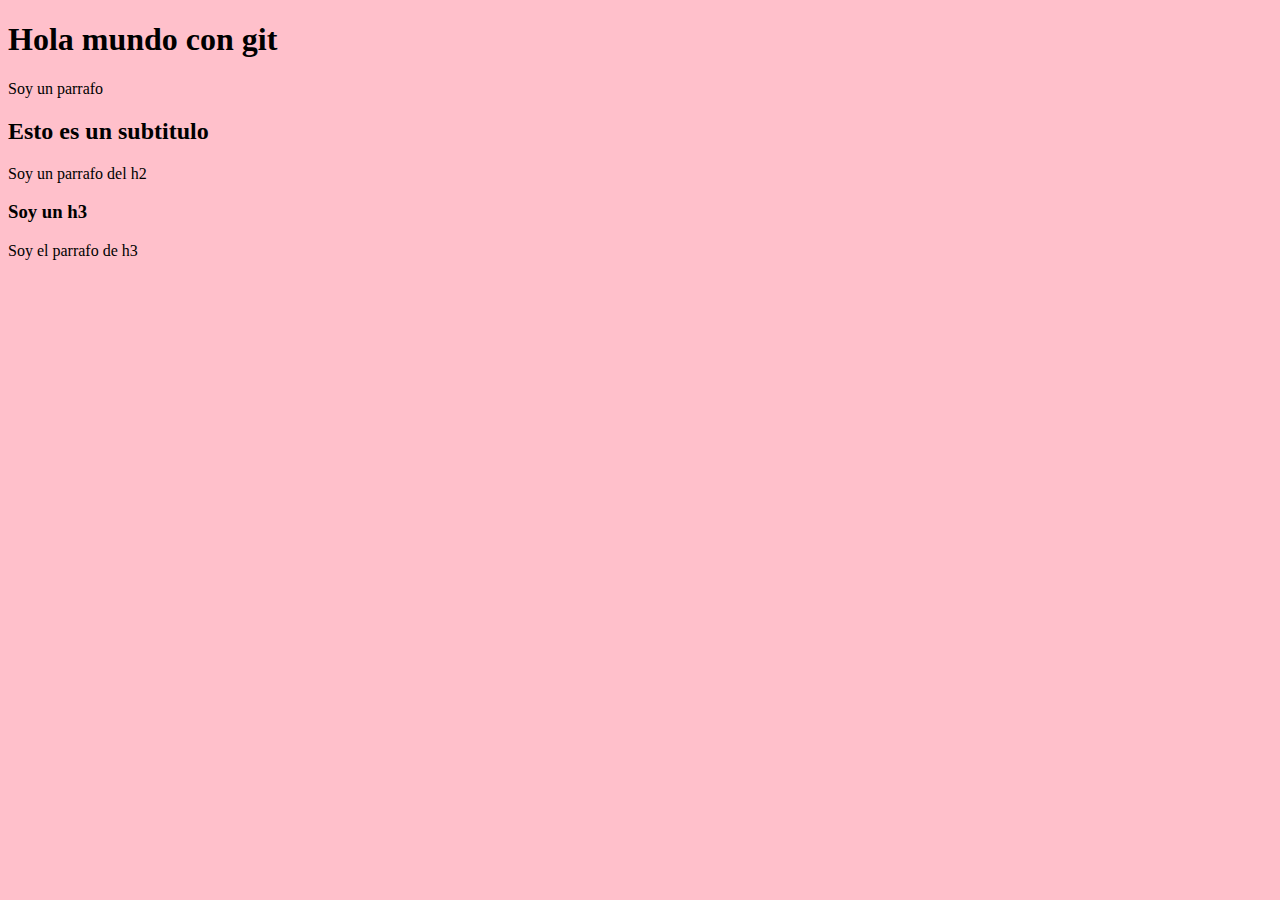
<file: index.html>
<!DOCTYPE html>
<html lang="es">
<head>
    <meta charset="UTF-8">
    <meta http-equiv="X-UA-Compatible" content="IE=edge">
    <meta name="viewport" content="width=device-width, initial-scale=1.0">
    
    <link rel="stylesheet" href="css/style.css">
    <title>Clase 09 - Git</title>
</head>
<body>

    <h1>Hola mundo con git</h1>

    <p>Soy un parrafo</p>

    <h2>Esto es un subtitulo</h2>

    <p>Soy un parrafo del h2</p>

    <h3>Soy un h3 </h3>

    <p>Soy el parrafo de h3</p>
    

</body>
</html>
</file>
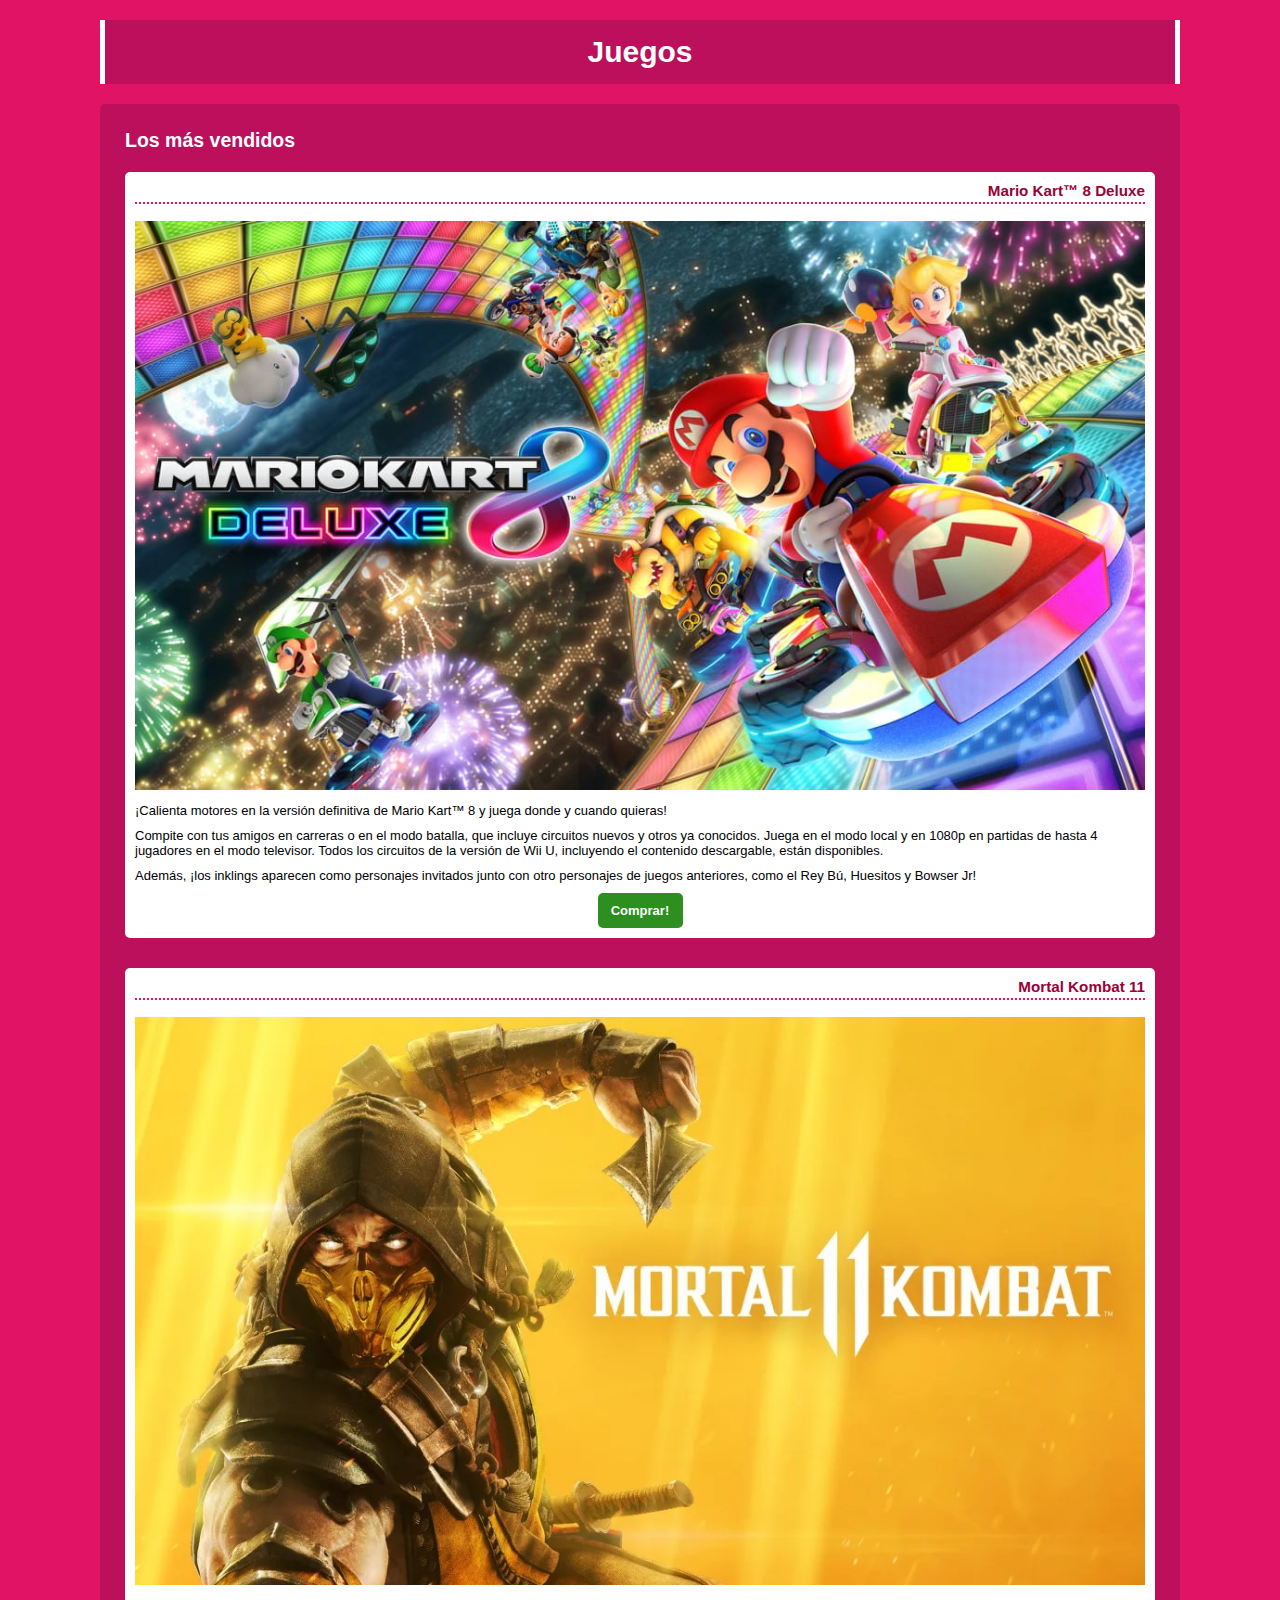
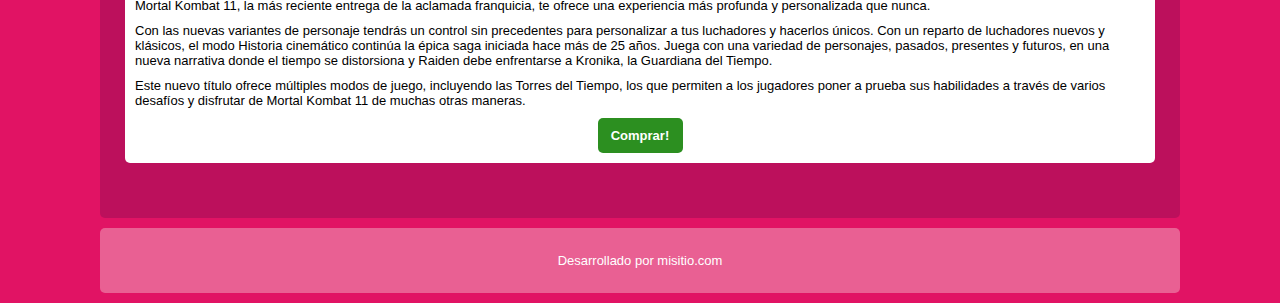
<file: ejercicio_04-Candela-Baclini/index.html>
<!DOCTYPE html>
<html lang="es">
<head>
    <meta charset="UTF-8">
    <meta http-equiv="X-UA-Compatible" content="IE=edge">
    <meta name="viewport" content="width=device-width, initial-scale=1.0">
    
    <link rel="stylesheet" href="css/estilo-1.css">
    <title>Ejercicio 04</title>
</head>
<body>

    <header class="contenedor-principal" id="header">
        <h1>Juegos</h1>
    </header>

    <main>
        <section class="contenedor-principal">
            <h2>Los más vendidos</h2>

            <article class="contenedor2">
                <h3>Mario Kart™ 8 Deluxe</h3>

                <div class="linea-punteada">

                </div>

                <img src="img/mario-kart-8-deluxe.jpg" alt="Portada Mario Kart 8">

                <p>¡Calienta motores en la versión definitiva de Mario Kart™ 8 y juega donde y cuando quieras!</p>

                <p>Compite con tus amigos en carreras o en el modo batalla, que incluye circuitos nuevos y otros ya
                    conocidos.
                    Juega en el modo local y en 1080p en partidas de hasta 4 jugadores en el modo televisor.
                    Todos los circuitos de la versión de Wii U, incluyendo el contenido descargable, están disponibles.
                </p>

                <p>Además, ¡los inklings aparecen como personajes invitados junto con otro personajes de juegos
                    anteriores,
                    como el Rey Bú, Huesitos y Bowser Jr!</p>

                <a class="boton" href="MarioKart.html">Comprar!</a>
            </article>

            <article class="contenedor2">
                <h3>Mortal Kombat 11</h3>

                <div class="linea-punteada">

                </div>

                <img src="img/mortal-kombat-11.jpg" alt="Portada Mortal Kombat 11">

                <p>Mortal Kombat 11, la más reciente entrega de la aclamada franquicia,
                    te ofrece una experiencia más profunda y personalizada que nunca.</p>

                <p>Con las nuevas variantes de personaje tendrás un control sin precedentes
                    para personalizar a tus luchadores y hacerlos únicos.
                    Con un reparto de luchadores nuevos y klásicos, el modo Historia cinemático
                    continúa la épica saga iniciada hace más de 25 años.
                    Juega con una variedad de personajes, pasados, presentes y futuros,
                    en una nueva narrativa donde el tiempo se distorsiona y Raiden debe
                    enfrentarse a Kronika, la Guardiana del Tiempo.</p>

                <p>Este nuevo título ofrece múltiples modos de juego, incluyendo las Torres del Tiempo,
                    los que permiten a los jugadores poner a prueba sus habilidades a través de varios
                    desafíos y disfrutar de Mortal Kombat 11 de muchas otras maneras.</p>

                <a class="boton" href="MortalKombat.html">Comprar!</a>
            </article>
        </section>
    </main>

    <footer class="contenedor-principal" id="footer">
        Desarrollado por misitio.com
    </footer>
    
    <script src="js/main.js"></script>
    
</body>
</html>
</file>
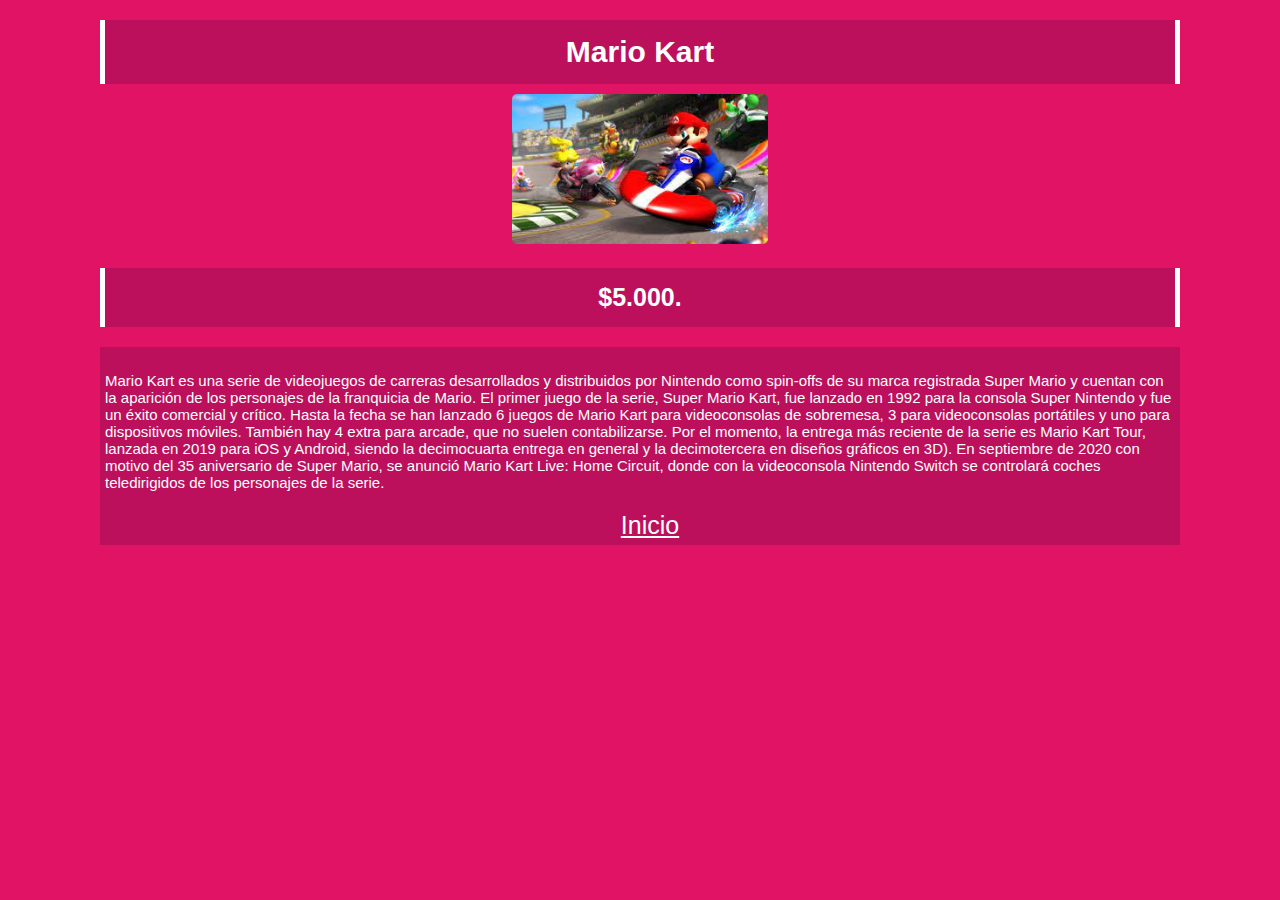
<file: ejercicio_04-Candela-Baclini/MarioKart.html>
<!DOCTYPE html>
<html lang="es">
<head>
    <meta charset="UTF-8">
    <meta http-equiv="X-UA-Compatible" content="IE=edge">
    <meta name="viewport" content="width=device-width, initial-scale=1.0">
    
    <link rel="stylesheet" href="css/estilo-2.css">
    <title>MarioKart</title>
</head>
<body>

    <header class="contenedor-principal" id="header">
        <h1>Mario Kart</h1>
    </header>

    <img src="img/mario kart1.jpg" alt="">

    <header class="contenedor-principal" id="header">
        <h2>$5.000.</h2>
    </header>

    <main>
        <section class="contenedor-principal">

            <p>Mario Kart es una serie de videojuegos de carreras desarrollados y distribuidos por Nintendo como spin-offs de su marca registrada Super Mario y cuentan con la aparición de los personajes de la franquicia de Mario. El primer juego de la serie, Super Mario Kart, fue lanzado en 1992 para la consola Super Nintendo y fue un éxito comercial y crítico.
            Hasta la fecha se han lanzado 6 juegos de Mario Kart para videoconsolas de sobremesa, 3 para videoconsolas portátiles y uno para dispositivos móviles. También hay 4 extra para arcade, que no suelen contabilizarse. Por el momento, la entrega más reciente de la serie es Mario Kart Tour, lanzada en 2019 para iOS y Android, siendo la decimocuarta entrega en general y la decimotercera en diseños gráficos en 3D). En septiembre de 2020 con motivo del 35 aniversario de Super Mario, se anunció Mario Kart Live: Home Circuit, donde con la videoconsola Nintendo Switch se controlará coches teledirigidos de los personajes de la serie.</p>
                
            <a class="inicio" href="index.html">Inicio</a>

        </section>
    </main>

    
</body>
</html>
</file>
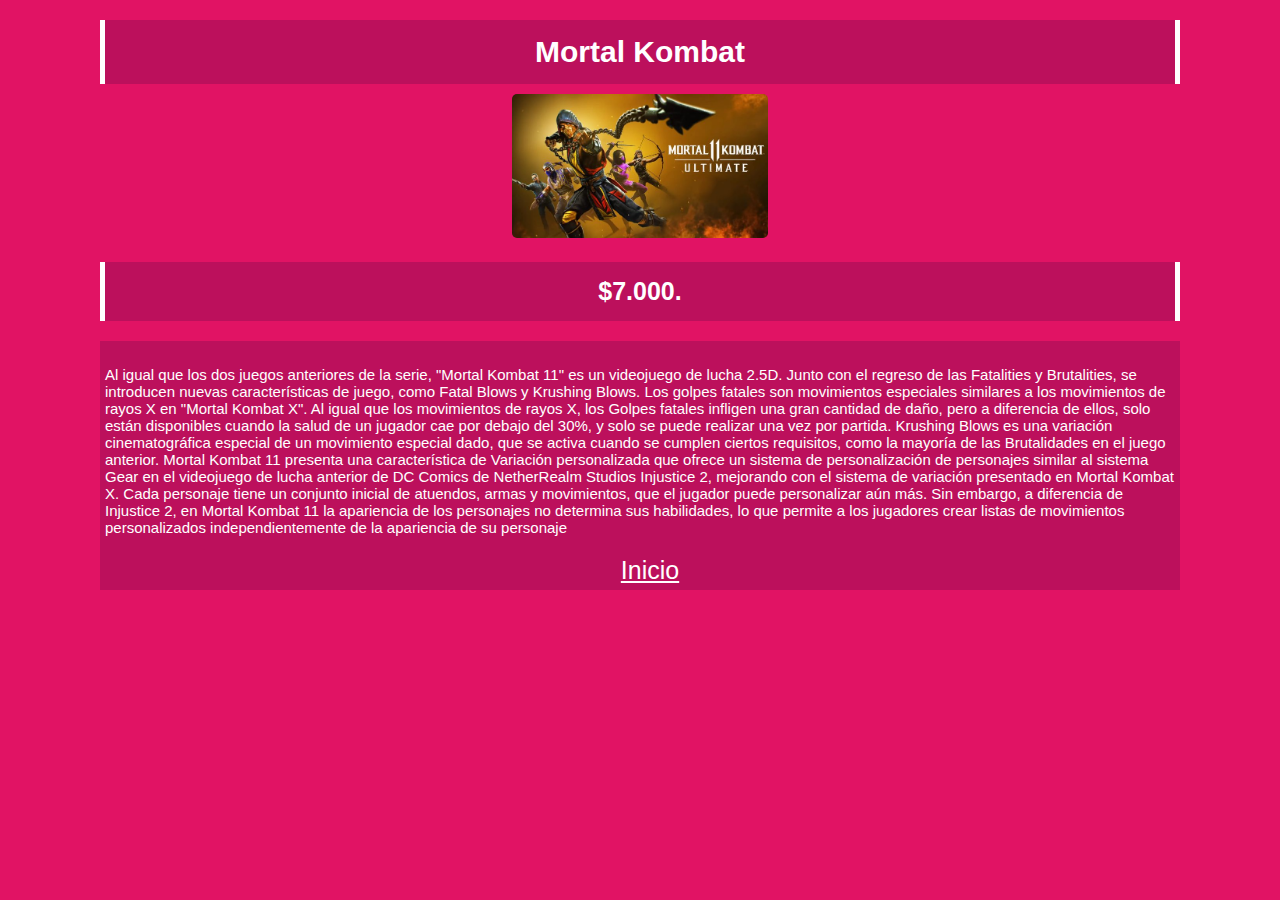
<file: ejercicio_04-Candela-Baclini/MortalKombat.html>
<!DOCTYPE html>
<html lang="es">
<head>
    <meta charset="UTF-8">
    <meta http-equiv="X-UA-Compatible" content="IE=edge">
    <meta name="viewport" content="width=device-width, initial-scale=1.0">
    
    <link rel="stylesheet" href="css/estilo-3.css">
    <title>MortalKombat</title>
</head>
<body>

    <header class="contenedor-principal" id="header">
        <h1>Mortal Kombat</h1>
    </header>

    <img src="img/mortal-kombat-11-ultimate.jpg" alt="">

    <header class="contenedor-principal" id="header">
        <h2>$7.000.</h2>
    </header>

    <main>
        <section class="contenedor-principal">

            <p>Al igual que los dos juegos anteriores de la serie, "Mortal Kombat 11" es un videojuego de lucha 2.5D. Junto con el regreso de las Fatalities y Brutalities, se introducen nuevas características de juego, como Fatal Blows y Krushing Blows. Los golpes fatales son movimientos especiales similares a los movimientos de rayos X en "Mortal Kombat X". Al igual que los movimientos de rayos X, los Golpes fatales infligen una gran cantidad de daño, pero a diferencia de ellos, solo están disponibles cuando la salud de un jugador cae por debajo del 30%, y solo se puede realizar una vez por partida. Krushing Blows es una variación cinematográfica especial de un movimiento especial dado, que se activa cuando se cumplen ciertos requisitos, como la mayoría de las Brutalidades en el juego anterior.
            Mortal Kombat 11 presenta una característica de Variación personalizada que ofrece un sistema de personalización de personajes similar al sistema Gear en el videojuego de lucha anterior de DC Comics de NetherRealm Studios Injustice 2, mejorando con el sistema de variación presentado en Mortal Kombat X. Cada personaje tiene un conjunto inicial de atuendos, armas y movimientos, que el jugador puede personalizar aún más. Sin embargo, a diferencia de Injustice 2, en Mortal Kombat 11 la apariencia de los personajes no determina sus habilidades, lo que permite a los jugadores crear listas de movimientos personalizados independientemente de la apariencia de su personaje</p>
                
            <a class="inicio" href="index.html">Inicio</a>

        </section>
    </main>

    
</body>
</html>
</file>
<file: css/style.css>
body {
    background-color: pink;
}
</file>
<file: ejercicio_04-Candela-Baclini/css/estilo-1.css>
* {
    box-sizing: border-box;
    margin: 0;
    padding: 0;
}

body {
    background-color: #E11364;
    font-family: Arial, Helvetica, sans-serif ;
    font-size: 13px;

}

h1 {
    font-size: 30px;
    margin-top: 10px;
    margin-bottom: 10px;
}

.contenedor-principal {
    background-color: #BC105C;
    color: white;
    flex-direction: column;
    text-align: center;
    margin: 100px;
    margin-top: 20px;
    margin-bottom: 10px;
    padding: 25px;
}

#header {
    padding: 5px;
}

section {
    border-radius: 5px;
}

.contenedor2 {
    background-color: white;
    color:#9C0037 ;
    border-radius: 5px;
}

h2 {
    margin-bottom: 20px;
    text-align: left;
}

h3 {
    display: flex;
    justify-content: right;
    margin-bottom: 3px;
}

img {
    width: 100%;
}

article{
    padding: 10px;
    margin-bottom: 30px;
}

.linea-punteada {
    color: #E11364;
    border-top: 2px dotted;
    padding: 5px;
    margin-bottom: 7px;
}

header {
    border-width: 5px;
    margin: 1px;
    border-left-style: solid;
    border-left-color: white;
    border-right-style: solid;
    border-right-color: white;
}

p {
    color: black;
    margin-top: 10px;
    margin-bottom: 10px;
    text-align: left;
}

a {
    text-decoration: none;
    color: white;
}

.boton {
    width: 85px;
    height: 35px;
    display: inline-flex;
    background-color: #2C8F20;
    border-radius: 5px;
    font-weight: bold;
    align-items: center;
    justify-content: center;
}

#footer {
    background-color: #E96093;
    border-radius: 5px;
    margin-bottom: 10px;
    margin-top: 10px;
}
</file>
<file: ejercicio_04-Candela-Baclini/css/estilo-2.css>
* {
    box-sizing: border-box;
    margin: 0;
    padding: 0;
}

body {
    background-color: #E11364;
    font-family: Arial, Helvetica, sans-serif ;
}

header {
    border-width: 5px;
    margin: 1px;
    border-left-style: solid;
    border-left-color: white;
    border-right-style: solid;
    border-right-color: white;
}

.contenedor-principal {
    background-color: #BC105C;
    color: white;
    flex-direction: column;
    text-align: center;
    margin: 100px;
    margin-top: 20px;
    margin-bottom: 10px;
    padding: 5px;
}

h1 {
    font-size: 35px;
    color: white;
    text-align: center;
    font-size: 30px;
    margin-top: 10px;
    margin-bottom: 10px;
}

h2 {
    margin-bottom: 10px;
    font-size: 25px;
    color: white;
    margin-top: 10px;
    text-align:center;
}

img {
    border-radius: 5px;
    margin-left: 40%;
    width: 20%;
}

p {
    font-size: 15px;
    color: white;
    margin-top: 20px;
    margin-bottom: 20px;
    text-align: left;
}

.inicio {
    font-size: 25px;
    color: white;
    margin-top: 20px;
    margin-left: 20px; 
}
</file>
<file: ejercicio_04-Candela-Baclini/css/estilo-3.css>
* {
    box-sizing: border-box;
    margin: 0;
    padding: 0;
}

body {
    background-color: #E11364;
    font-family: Arial, Helvetica, sans-serif ;
}

header {
    border-width: 5px;
    margin: 1px;
    border-left-style: solid;
    border-left-color: white;
    border-right-style: solid;
    border-right-color: white;
}

.contenedor-principal {
    background-color: #BC105C;
    color: white;
    flex-direction: column;
    text-align: center;
    margin: 100px;
    margin-top: 20px;
    margin-bottom: 10px;
    padding: 5px;
}

h1 {
    font-size: 35px;
    color: white;
    text-align: center;
    font-size: 30px;
    margin-top: 10px;
    margin-bottom: 10px;
}

h2 {
    margin-bottom: 10px;
    font-size: 25px;
    color: white;
    margin-top: 10px;
    text-align:center;
}

img {
    border-radius: 5px;
    margin-left: 40%;
    width: 20%;
}

p {
    font-size: 15px;
    color: white;
    margin-top: 20px;
    margin-bottom: 20px;
    text-align: left;
}

.inicio {
    font-size: 25px;
    color: white;
    margin-top: 20px;
    margin-left: 20px; 
}
</file>
